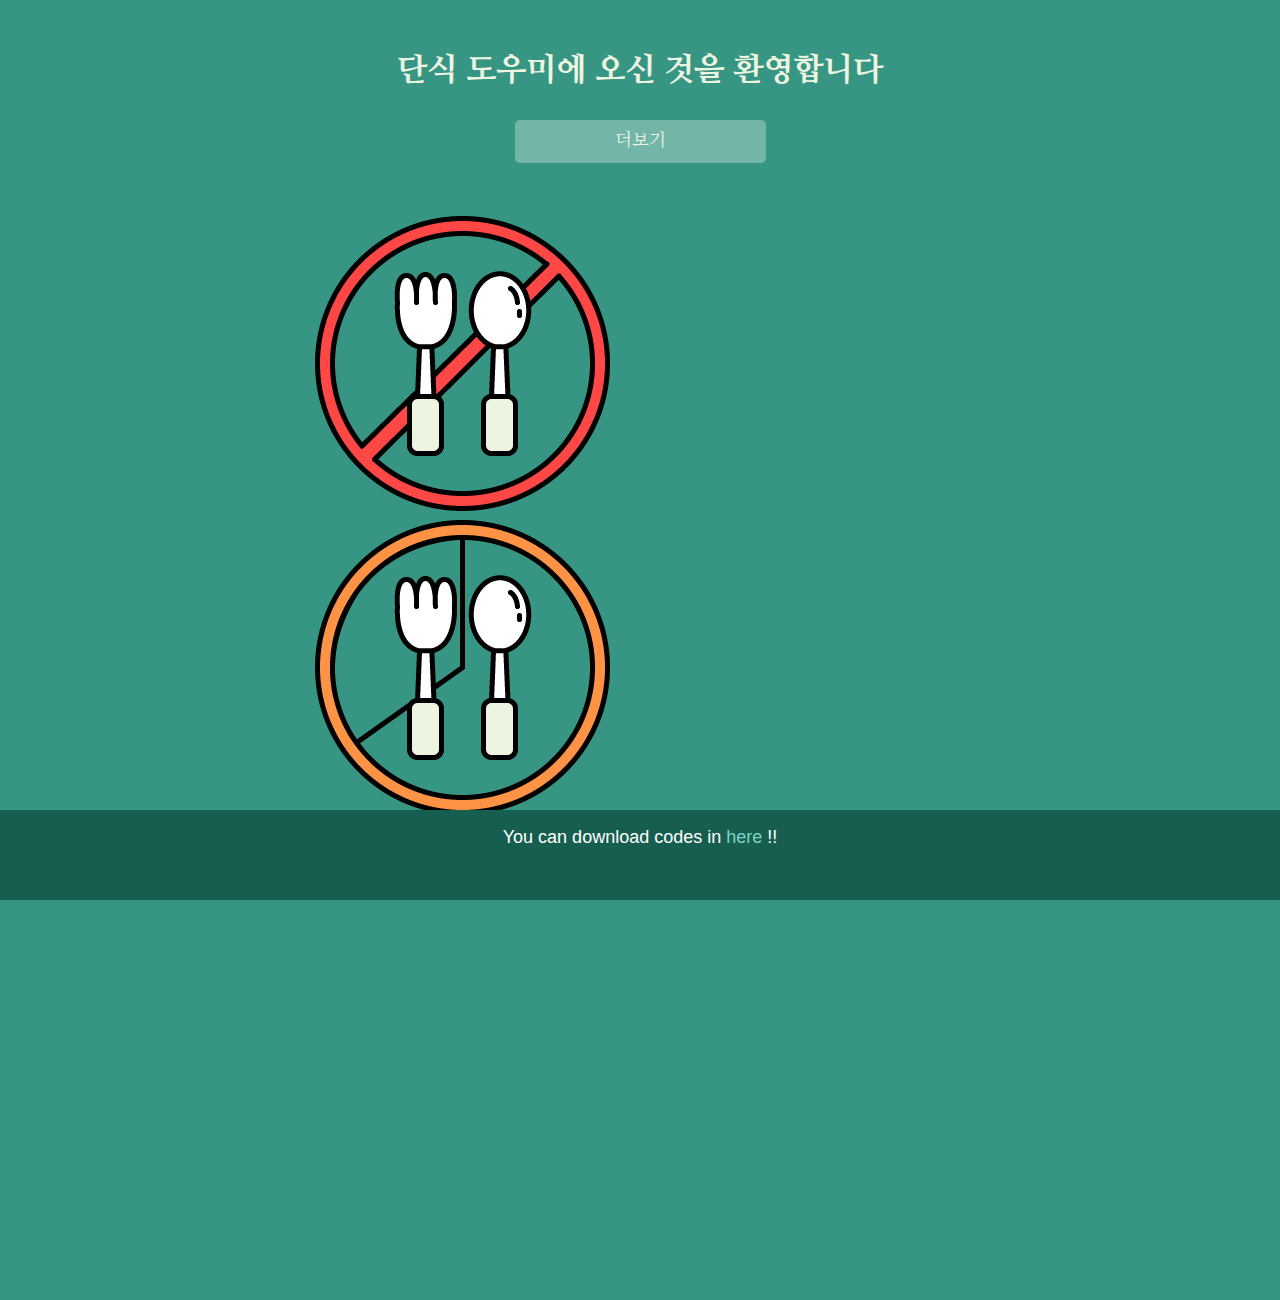
<file: fasting_helper/html/index.html>
<!DOCTYPE html>
<html lang="en">
<head>
    <meta charset="UTF-8">
    <meta http-equiv="X-UA-Compatible" content="IE=edge">
    <meta name="viewport" content="width=device-width, initial-scale=1.0">
    <title>Fasting-Helper</title>
    <link rel="stylesheet" href="../css/style_index.css"/>
    <link rel="shortcut icon" href="../image/fasting_helper_icon.ico">
</head> 
<body>
    <div class="container">
        <div class="header">
            <p id="welcome">단식 도우미에 오신 것을 환영합니다</p>
            <button id="explain_btn">
                더보기
            </button>
            <p id="explain">
                단식 도우미는 단식과 간헐적 단식을 도와주는 웹사이트입니다.<br>
                단식에는 24시간, 48시간, 72시간 단식이 각각 있습니다.<br>
                간헐적 단식에는 12:12, 16:8, 18:6, 20:4, 이렇게 4 종류가 있습니다.<br>
                자신의 몸에 맞는 단식&간헐적 단식으로 건강한 몸을 만들어 나가봅시다.
            </p>
        </div>
        <div class="content">
            <!-- <a href="fasting.html"> -->
                <button id="fasting_btn" type="button" onClick="location.href='fasting.html'">
                </button>
            <!-- </a> -->
            <!-- <a href="IF_fasting.html"> -->
                <button id="IF_btn" type="button" onClick="location.href='IF_fasting.html'">
                </button>
            <!-- </a> -->
            <p id="text">&nbsp;&nbsp;&nbsp;&nbsp;&nbsp;&nbsp;&nbsp;&nbsp;&nbsp;
                &nbsp;&nbsp;&nbsp;&nbsp;&nbsp;&nbsp;&nbsp;&nbsp;&nbsp;
                &nbsp;&nbsp;&nbsp;&nbsp;&nbsp;&nbsp;&nbsp;&nbsp;단식&nbsp;&nbsp;&nbsp;&nbsp;&nbsp;&nbsp;&nbsp;&nbsp;
                &nbsp;&nbsp;&nbsp;&nbsp;&nbsp;&nbsp;&nbsp;&nbsp;&nbsp;&nbsp;&nbsp;&nbsp;&nbsp;&nbsp;&nbsp;&nbsp;&nbsp;
                &nbsp;&nbsp;&nbsp;&nbsp;&nbsp;&nbsp;&nbsp;&nbsp;&nbsp;&nbsp;&nbsp;&nbsp;&nbsp;&nbsp;&nbsp;&nbsp;&nbsp;
                &nbsp;&nbsp;&nbsp;&nbsp;&nbsp;&nbsp;&nbsp;&nbsp;&nbsp;&nbsp;&nbsp;&nbsp;&nbsp;&nbsp;&nbsp;&nbsp;&nbsp;
                &nbsp;간헐적 단식</p>
        </div>
        <div class="footer">
			<div id="download">
				You can download codes in <a href="https://github.com/Park-Ji-Yoon/ToDoList" target="_blank">here</a> !!
			</div>
		</div>
    </div>
</body>
<script src="../js/js_index.js"></script>
</html>
</file>
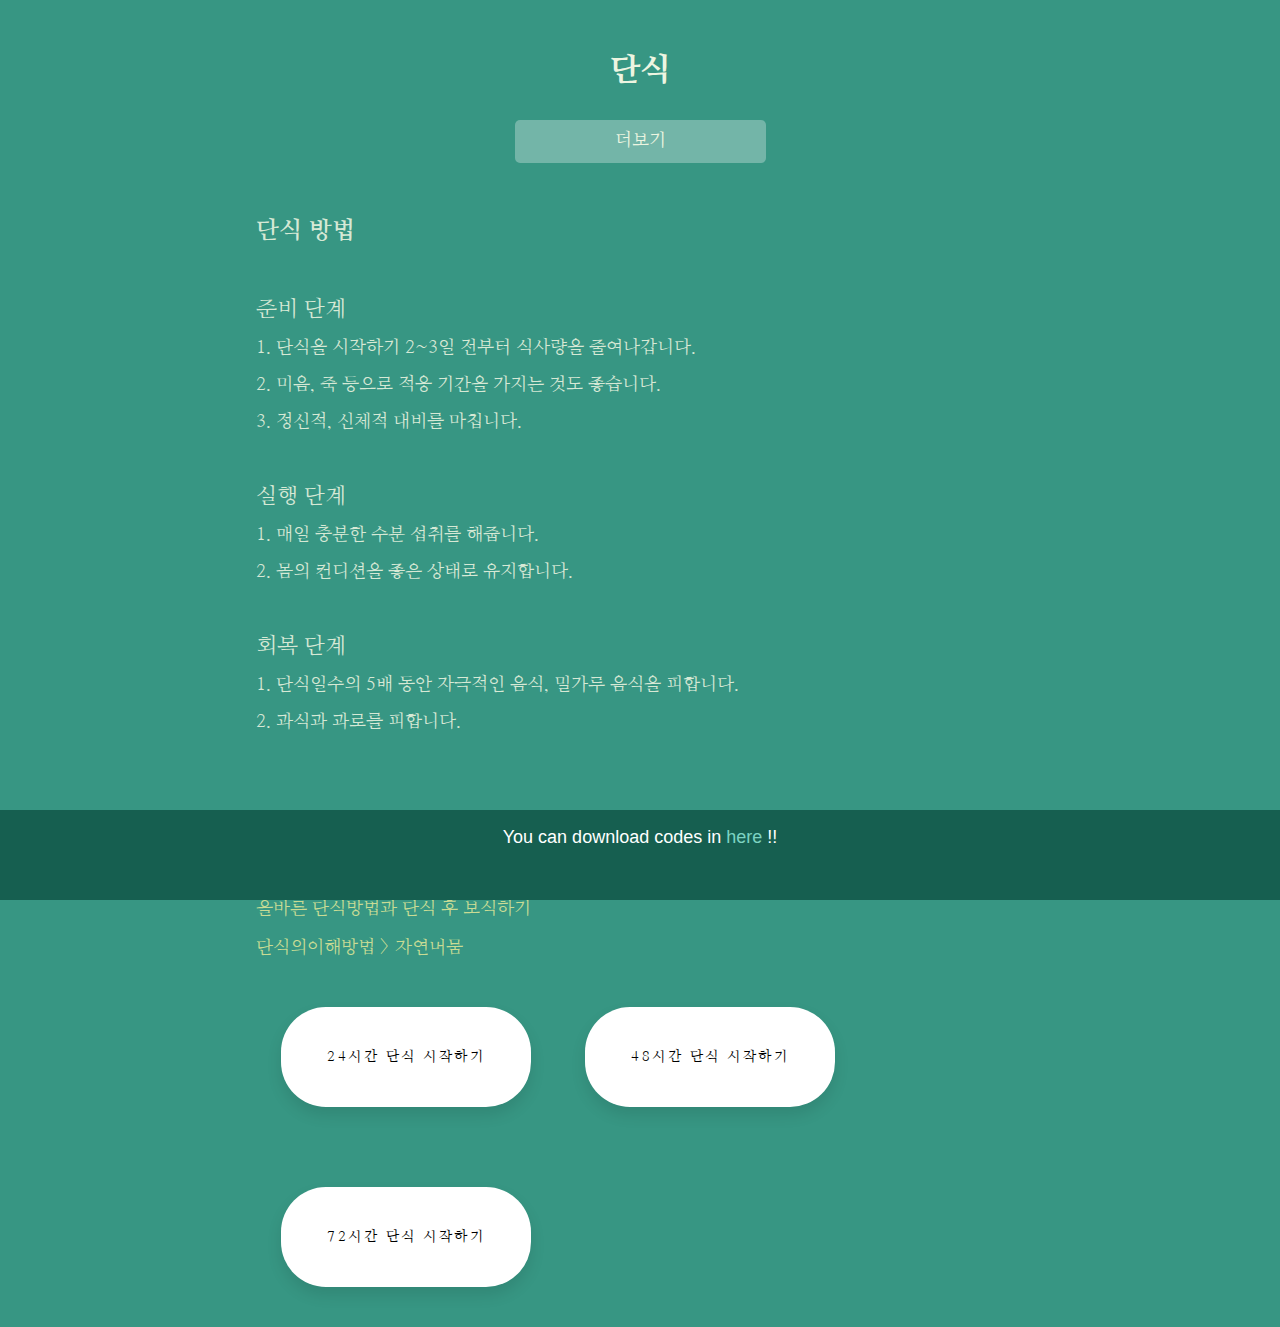
<file: fasting_helper/html/fasting.html>
<!DOCTYPE html>
<html lang="en">
<head>
    <meta charset="UTF-8">
    <meta http-equiv="X-UA-Compatible" content="IE=edge">
    <meta name="viewport" content="width=device-width, initial-scale=1.0">
    <title>Fasting-Helper-fasting</title>
    <link rel="stylesheet" href="../css/style_fasting.css"/>
    <link rel="shortcut icon" href="../image/fasting_helper_icon.ico">
</head>
<body>
    <div class="container">
        <div class="header">
            <p id="welcome">단식</p>
            <button id="explain_btn">
                더보기
            </button>
            <p id="explain">
                단식의 사전적 의미는 '특정 목적으로 일정 기간 동안 음식과 음료의 섭취를 자발적으로 끊는 행위'입니다.<br>
                단식은 스스로 선택하시는 것이며, 자신의 몸 상태에 맞게 진행하셔야 합니다.<br>
                특정 질환을 앓고 있거나, 임산부인 경우 단식은 금물입니다. <a href="fasting_precaution.html" target="_blank">주의사항 더보기</a><br>
                자신의 몸에 맞는 단식으로 건강한 몸을 만들어 나가봅시다.
            </p>
        </div>
        <div class="content">
            <p id="how">
                <span id="how_title">단식 방법<br><br></span>
                <span>준비 단계</span><br>
                1. 단식을 시작하기 2~3일 전부터 식사량을 줄여나갑니다.<br>
                2. 미음, 죽 등으로 적응 기간을 가지는 것도 좋습니다.<br>
                3. 정신적, 신체적 대비를 마칩니다.<br><br>
                <span>실행 단계</span><br>
                1. 매일 충분한 수분 섭취를 해줍니다.<br>
                2. 몸의 컨디션을 좋은 상태로 유지합니다.<br><br>
                <span>회복 단계</span><br>
                1. 단식일수의 5배 동안 자극적인 음식, 밀가루 음식을 피합니다.<br>
                2. 과식과 과로를 피합니다.<br>
            </p><br><br><br><br>
            <p id="more_info">
                더 많은 정보<br>
                <a href="https://news.joins.com/article/2375373" target="_blank">단식중과 단식후 지켜야 할 사항 및 회복식</a><br>
                <a href="https://blog.naver.com/andy720813/220691303737" target="_blank">올바른 단식방법과 단식 후 보식하기</a><br>
                <a href="http://biumstay.com/bbs/page.php?hid=understand" target="_blank">단식의이해방법 > 자연머뭄</a>
            </p>
            <button class="fasting_start_btn" id="24hours" name="24" type="button" onClick="moveFasting(this.name)">
                <p>24시간 단식 시작하기</p>
            </button>
            <button class="fasting_start_btn" id="48hours" name="48" type="button" onClick="moveFasting(this.name)">
                <p>48시간 단식 시작하기</p>
            </button>
            <button class="fasting_start_btn" id="72hours" name="72" type="button" onClick="moveFasting(this.name)">
                <p>72시간 단식 시작하기</p>
            </button>
        </div>
        <div class="footer">
			<div id="download">
				You can download codes in <a href="https://github.com/Park-Ji-Yoon/ToDoList" target="_blank">here</a> !!
			</div>
		</div>
    </div>
</body>
<script src="../js/js_fasting.js"></script>
<script>
    // fasting_progress.html 파일로 사용자가 선택한 단식 시간 전송
    function moveFasting(name){
        location.href="fasting_ongoing.html?" + name;
    }
</script>
</html>
</file>
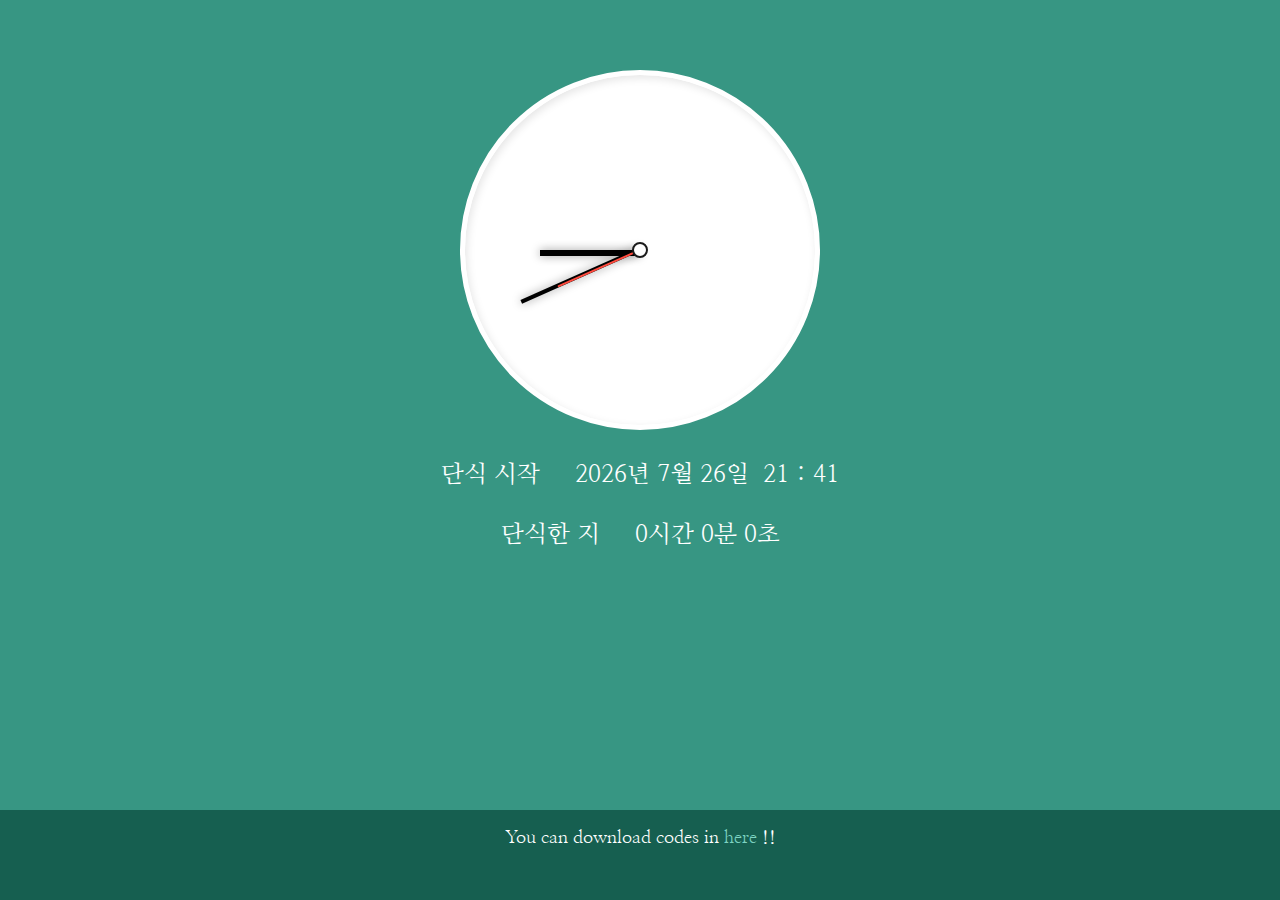
<file: fasting_helper/html/fasting_ongoing.html>
<!DOCTYPE html>
<html lang="en">
<head>
    <meta charset="UTF-8">
    <meta http-equiv="X-UA-Compatible" content="IE=edge">
    <meta name="viewport" content="width=device-width, initial-scale=1.0">
    <title>Fasting-Helper-fasting</title>
    <link rel="stylesheet" href="../css/style_fasting_ongoing.css"/>
    <link rel="shortcut icon" href="../image/fasting_helper_icon.ico">
</head>
<body>
    <div class="container">
        <div class="header">
            
        </div>
        <div class="content">
            <div class="clock">
                <div class="wrap">
                  <span class="hour"></span>
                  <span class="minute"></span>
                  <span class="second"></span>
                  <span class="dot"></span>
                </div>
              </div>
              <div class="text">
                단식 시작 시간
              </div>
              <div class="text" id="accumulate">
                단식 누적 시간
              </div>
        </div>
        <div class="footer">
			<div id="download">
				You can download codes in <a href="https://github.com/Park-Ji-Yoon/ToDoList" target="_blank">here</a> !!
			</div>
		</div>
    </div>
</body>
<script>
    // 현재 URL 가져오기 
    var url = location.href; 
    var parameters = (url.slice(url.indexOf('?') + 1, url.length)).split('&');
    var num = 0;

    if(parameters == '24'){
        num = 24;
    } else if(parameters == '48'){
        num = 48;
    } else if(parameters == '72'){
        num = 72;
    } else{

    }

    const now = new Date();
    document.querySelector('.text').innerHTML = 
        "단식 시작" + 
        "&nbsp;&nbsp;&nbsp;&nbsp;&nbsp;" + 
        now.getFullYear() + "년&nbsp;" + 
        (now.getMonth() + 1) + "월&nbsp;" + 
        now.getDate() + "일&nbsp;&nbsp;" + 
        now.getHours() + " : " + now.getMinutes();

    var inc = 1000;
    clock();
    function clock() {
        const date = new Date();

        const hours = ((date.getHours() + 11) % 12 + 1);
        const minutes = date.getMinutes();
        const seconds = date.getSeconds();
        
        const hour = hours * 30;
        const minute = minutes * 6;
        const second = seconds * 6;
        
        document.querySelector('.hour').style.transform = `rotate(${hour}deg)`
        document.querySelector('.minute').style.transform = `rotate(${minute}deg)`
        document.querySelector('.second').style.transform = `rotate(${second}deg)`
        
        const accumulate_date = date - now; 
        const accumulate_sec = accumulate_date / 1000; 
        const accumulate_min = accumulate_date / 1000 / 60; 
        const accumulate_hour = accumulate_date / 1000 / 60 / 60;

        if(accumulate_hour == num){
            alert("목표하신&nbsp;" + num + "시간 단식에 성공하셔습니다");
        }

        // 디버그용 코드
        // console.log(elapsedSec, elapsedMin, elapsedHour)
        document.querySelector("#accumulate").innerHTML = 
            "단식한 지&nbsp;&nbsp;&nbsp;&nbsp;&nbsp;" + 
            Math.round(accumulate_hour) + "시간&nbsp;" + 
            Math.round(accumulate_min) + "분&nbsp;" + 
            Math.round(accumulate_sec) + "초";
    }
    // 일정한 시간 간격으로 작업을 수행하기 위해서 사용
    setInterval(clock, inc);
</script>
</html>
</file>
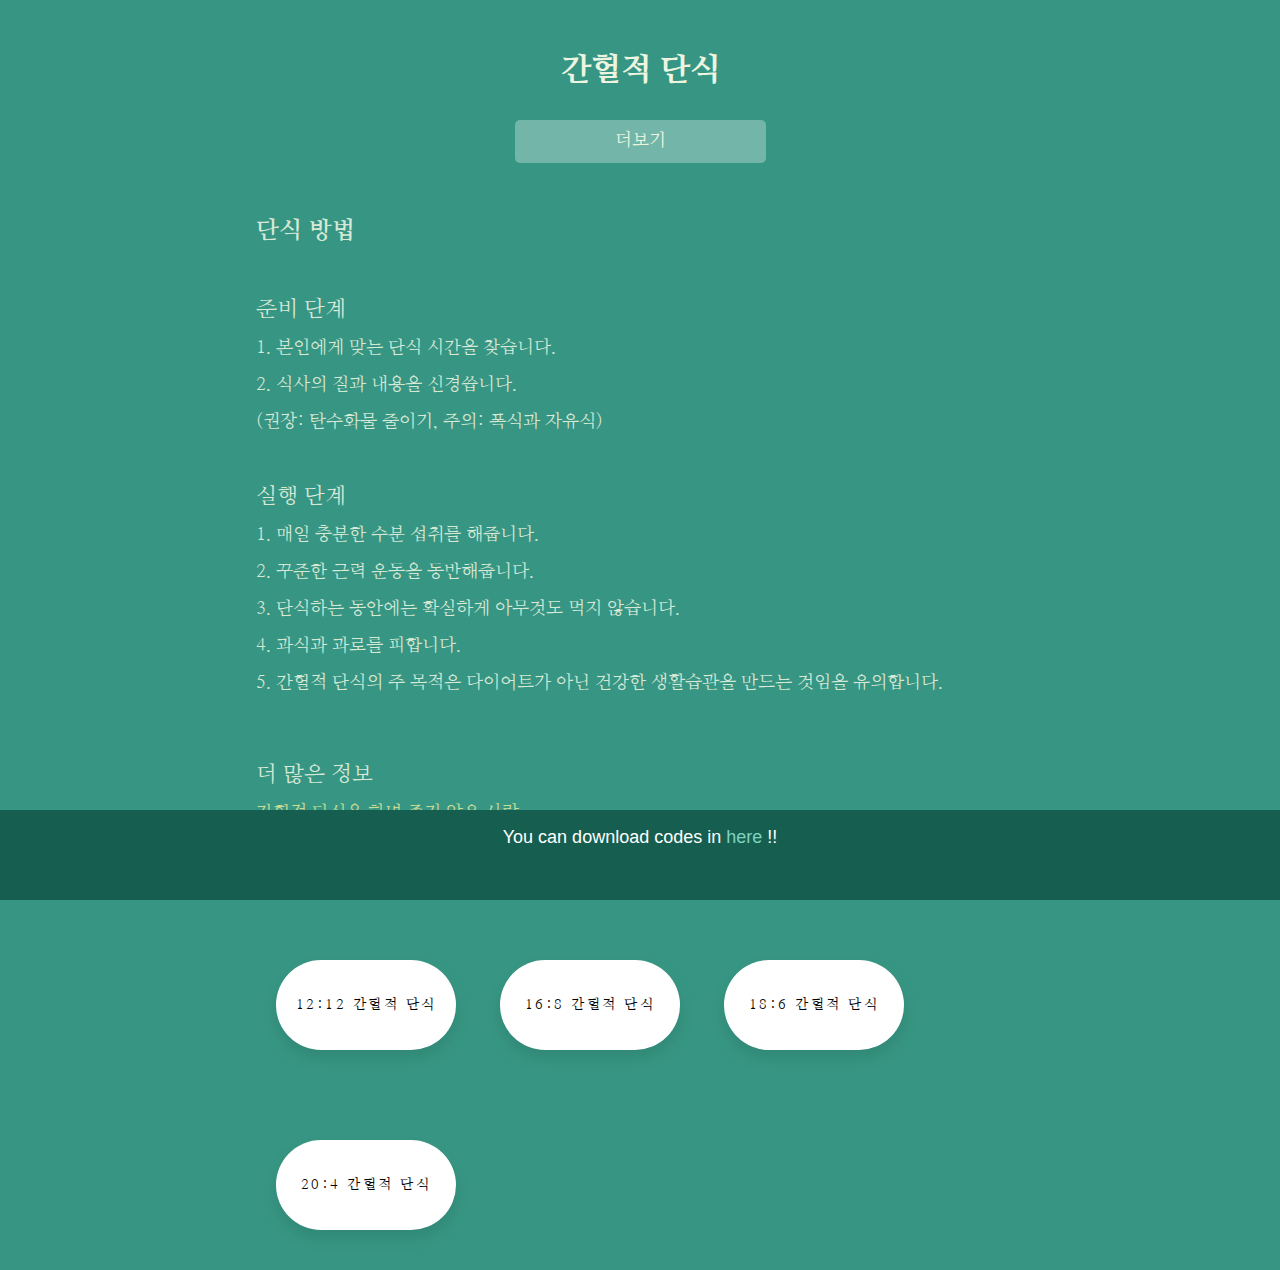
<file: fasting_helper/html/IF_fasting.html>
<!DOCTYPE html>
<html lang="en">
<head>
    <meta charset="UTF-8">
    <meta http-equiv="X-UA-Compatible" content="IE=edge">
    <meta name="viewport" content="width=device-width, initial-scale=1.0">
    <title>Fasting-Helper-IF fasting</title>
    <link rel="stylesheet" href="../css/style_IF_fasting.css"/>
    <link rel="shortcut icon" href="../image/fasting_helper_icon.ico">
</head>
<body>
    <div class="container">
        <div class="header">
            <p id="welcome">간헐적 단식</p>
            <button id="explain_btn">
                더보기
            </button>
            <p id="explain">
                간헐적 단식은 식이요법의 한 종류로 공복 효과를 최대한 활용하는 방법입니다.<br>
                간헐적 단식은 스스로 선택하시는 것이며, 자신의 몸 상태에 맞게 진행하셔야 합니다.<br>
                특정 질환을 앓고 있거나, 임산부인 경우 단식은 금물입니다. <a href="fasting_precaution.html" target="_blank">주의사항 더보기</a><br>
                자신의 몸에 맞는 간헐적 단식으로 건강한 몸을 만들어 나가봅시다.
            </p>
        </div>
        <div class="content">
            <p id="how">
                <span id="how_title">단식 방법<br><br></span>
                <span>준비 단계</span><br>
                1. 본인에게 맞는 단식 시간을 찾습니다.<br>
                2. 식사의 질과 내용을 신경씁니다.<br>
                (권장: 탄수화물 줄이기, 주의: 폭식과 자유식)<br><br>
                <span>실행 단계</span><br>
                1. 매일 충분한 수분 섭취를 해줍니다.<br>
                2. 꾸준한 근력 운동을 동반해줍니다.<br>
                3. 단식하는 동안에는 확실하게 아무것도 먹지 않습니다.<br>
                4. 과식과 과로를 피합니다.<br>
                5. 간헐적 단식의 주 목적은 다이어트가 아닌 건강한 생활습관을 만드는 것임을 유의합니다.<br>
            </p><br><br><br>
            <p id="more_info">
                더 많은 정보<br>
                <a href="https://www.youtube.com/watch?v=y_VTqD38p6I" target="_blank">간헐적 단식을 하면 좋지 않은 사람</a><br>
                <a href="http://www.vogue.co.kr/2019/02/12/%EA%B0%84%ED%97%90%EC%A0%81-%EB%8B%A8%EC%8B%9D%EC%9D%84-%EC%A0%9C%EB%8C%80%EB%A1%9C-%ED%95%98%EA%B8%B0-%EC%9C%84%ED%95%9C-10%EA%B0%80%EC%A7%80-%ED%82%A4%EC%9B%8C%EB%93%9C/" target="_blank">간헐적 단식을 위해 기억해야 할 10가지</a><br>
                <a href="https://m.blog.naver.com/yashin1210/221494958302" target="_blank">간헐적 단식 방법 완벽정리</a>
            </p>
            <button class="IFfasting_start_btn" name="12_12" type="button" onClick="moveIFfasting(this.name)">
                <p>12:12 간헐적 단식</p>
            </button>
            <button class="IFfasting_start_btn" name="16_8" type="button" onClick="moveIFfasting(this.name)">
                <p>16:8 간헐적 단식</p>
            </button>
            <button class="IFfasting_start_btn" name="18_6" type="button" onClick="moveIFfasting(this.name)">
                <p>18:6 간헐적 단식</p>
            </button>
            <button class="IFfasting_start_btn" name="20_4" type="button" onClick="moveIFfasting(this.name)">
                <p>20:4 간헐적 단식</p>
            </button>
        </div>
        <div class="footer">
			<div id="download">
				You can download codes in <a href="https://github.com/Park-Ji-Yoon/ToDoList" target="_blank">here</a> !!
			</div>
		</div>
    </div>
</body>
<script src="../js/js_fasting.js"></script>
<script language = "javascript">
    // IF_fasting_progress.html 파일로 사용자가 선택한 간헐적 단식 방법 전송
    function moveIFfasting(name){
        btn = document.getElementsByClassName("IFfasting_start_btn");
        location.href="IF_fasting_progress.html?" + name;
    }
</script>
</html>
</file>
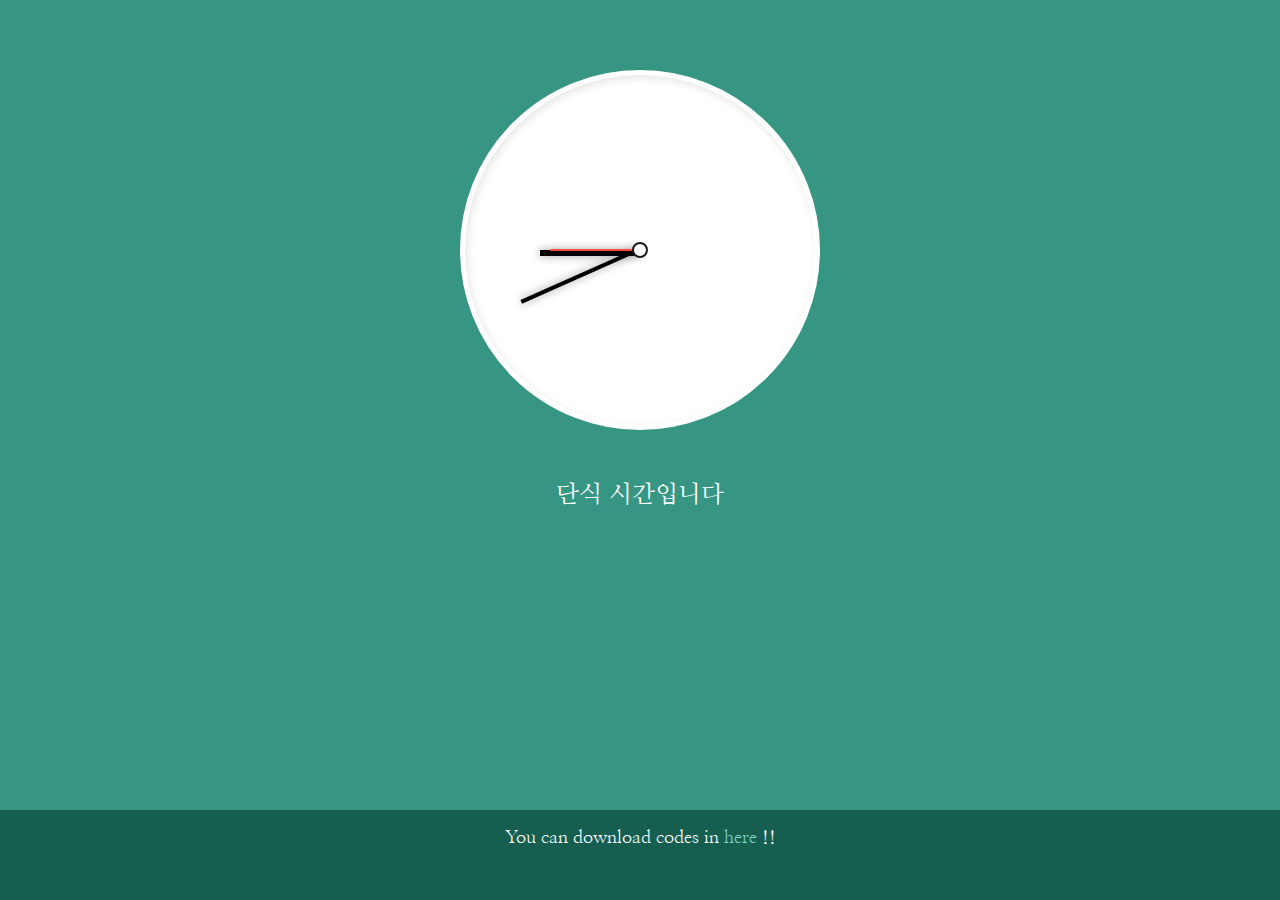
<file: fasting_helper/html/IF_fasting_ongoing.html>
<!DOCTYPE html>
<html lang="en">
<head>
    <meta charset="UTF-8">
    <meta http-equiv="X-UA-Compatible" content="IE=edge">
    <meta name="viewport" content="width=device-width, initial-scale=1.0">
    <title>Fasting-Helper-IF fasting</title>
    <link rel="stylesheet" href="../css/style_IF_fasting_ongoing.css"/>
    <link rel="shortcut icon" href="../image/fasting_helper_icon.ico">
</head>
<body>
    <div class="container">
        <div class="header">
            
        </div>
        <div class="content">
            <div class="clock">
                <div class="wrap">
                  <span class="hour"></span>
                  <span class="minute"></span>
                  <span class="second"></span>
                  <span class="dot"></span>
                </div>
              </div>
              <div class="text">
                  단식 시간입니다
              </div>
        </div>
        <div class="footer">
			<div id="download">
				You can download codes in <a href="https://github.com/Park-Ji-Yoon/ToDoList" target="_blank">here</a> !!
			</div>
		</div>
    </div>
</body>
<script>
    // 현재 URL 가져오기 
    var url = location.href; 
    var parameters = (url.slice(url.indexOf('?') + 1, url.length)).split('/');

    var inc = 1000;
    clock();
    function clock() {
        const date = new Date();

        const hours = ((date.getHours() + 11) % 12 + 1);
        const minutes = date.getMinutes();
        const seconds = date.getSeconds();
        
        const hour = hours * 30;
        const minute = minutes * 6;
        const second = seconds * 6;
        
        document.querySelector('.hour').style.transform = `rotate(${hour}deg)`
        document.querySelector('.minute').style.transform = `rotate(${minute}deg)`
        document.querySelector('.second').style.transform = `rotate(${second}deg)`
        
        if(date.getHours() >= Number(parameters[0]) && date.getHours() <= Number(parameters[1])){
            document.querySelector('.clock').style.background = "pink";
            document.querySelector('.text').innerHTML = '음식을 드셔도 되는 시간입니다';
        }
        if(date.getHours() < Number(parameters[0]) || date.getHours() > Number(parameters[1])){
            document.querySelector('.clock').style.background = "white";
            document.querySelector('.text').innerHTML = '단식 시간입니다';
        }
        // 디버그용 코드
        // console.log(date.getHours(), hour / 10, hour, Number(parameters[0]), Number(parameters[1]))
    }
    // 일정한 시간 간격으로 작업을 수행하기 위해서 사용
    setInterval(clock, inc);
</script>
</html>
</file>
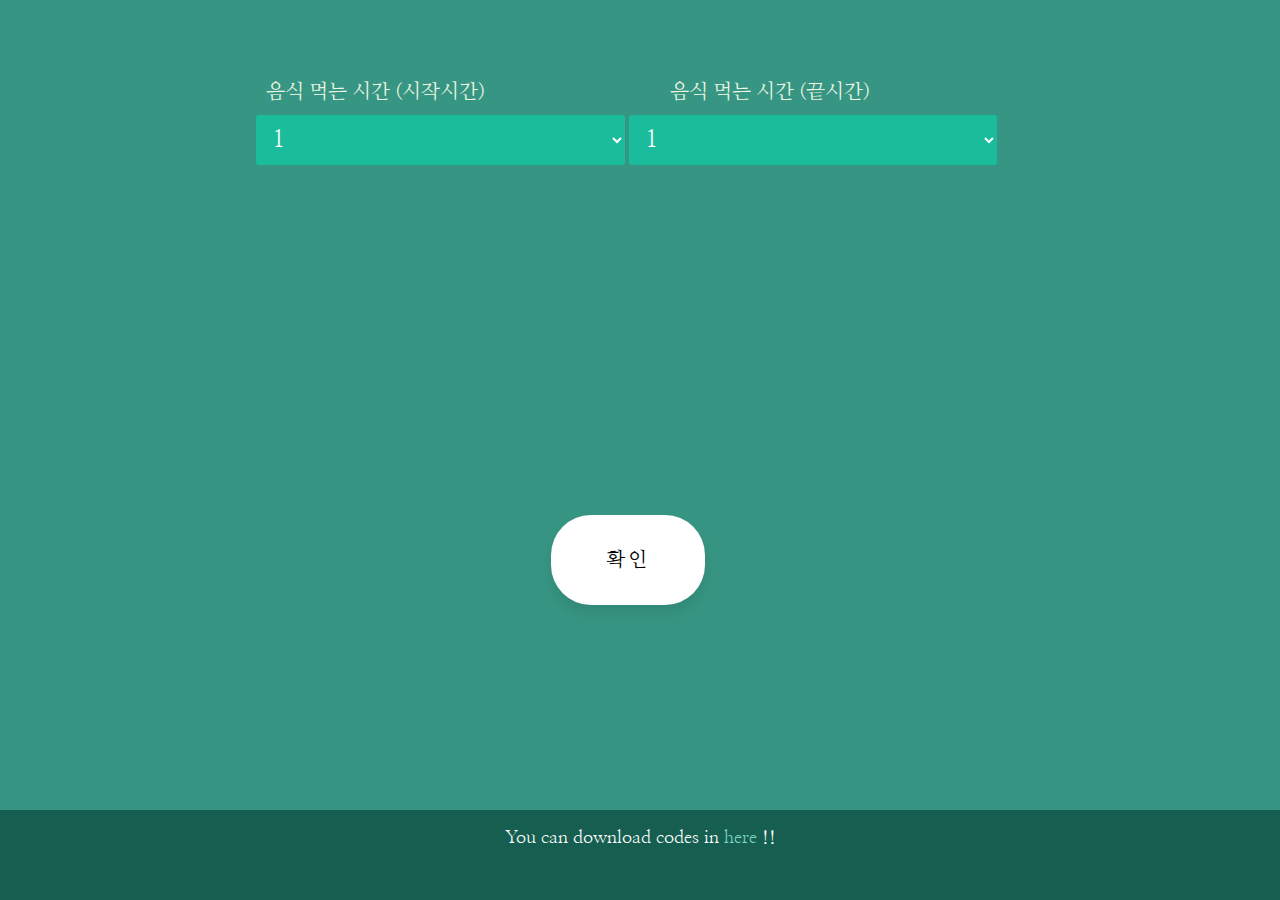
<file: fasting_helper/html/IF_fasting_progress.html>
<!DOCTYPE html>
<html lang="en">
<head>
    <meta charset="UTF-8">
    <meta http-equiv="X-UA-Compatible" content="IE=edge">
    <meta name="viewport" content="width=device-width, initial-scale=1.0">
    <title>Fasting-Helper-IF fasting</title>
    <link rel="stylesheet" href="../css/style_IF_fasting_progress.css"/>
    <link rel="shortcut icon" href="../image/fasting_helper_icon.ico">
</head>
<body>
    <div class="container">
        <div class="header">
            
        </div>
        <div class="content">
            <p>음식 먹는 시간 (시작시간)&nbsp;&nbsp;&nbsp;&nbsp;&nbsp;&nbsp;&nbsp;&nbsp;&nbsp;&nbsp;
                &nbsp;&nbsp;&nbsp;&nbsp;&nbsp;&nbsp;&nbsp;&nbsp;&nbsp;&nbsp;
                &nbsp;&nbsp;&nbsp;&nbsp;&nbsp;&nbsp;&nbsp;&nbsp;&nbsp;&nbsp;
                &nbsp;&nbsp;&nbsp;
                음식 먹는 시간 (끝시간)
            </p>
            <select class="select_time" id="start_time" onchange="changeStartSelect()">
                <option>1</option>
                <option>2</option>
                <option>3</option>
                <option>4</option>
                <option>5</option>
                <option>6</option>
                <option>7</option>
                <option>8</option>
                <option>9</option>
                <option>10</option>
                <option>11</option>
                <option>12</option>
                <option>13</option>
                <option>14</option>
                <option>15</option>
                <option>16</option>
                <option>17</option>
                <option>18</option>
                <option>19</option>
                <option>20</option>
                <option>21</option>
                <option>22</option>
                <option>23</option>
                <option>24</option>
            </select>
            <select class="select_time" id="end_time" onchange="changeEndSelect()">
                <option>1</option>
                <option>2</option>
                <option>3</option>
                <option>4</option>
                <option>5</option>
                <option>6</option>
                <option>7</option>
                <option>8</option>
                <option>9</option>
                <option>10</option>
                <option>11</option>
                <option>12</option>
                <option>13</option>
                <option>14</option>
                <option>15</option>
                <option>16</option>
                <option>17</option>
                <option>18</option>
                <option>19</option>
                <option>20</option>
                <option>21</option>
                <option>22</option>
                <option>23</option>
                <option>24</option>
            </select>
            <button id="confirm" onclick="moveStartIFfasting()">
                확인
            </button>
        </div>
        <div class="footer">
			<div id="download">
				You can download codes in <a href="https://github.com/Park-Ji-Yoon/ToDoList" target="_blank">here</a> !!
			</div>
		</div>
    </div>
</body>
<script>
    // 현재 URL 가져오기 
    var url = location.href; 
    var parameters = (url.slice(url.indexOf('?') + 1, url.length)).split('&');
    var start_time = document.getElementById("start_time");
    var end_time = document.getElementById("end_time");
    var num = 0

    if(parameters == '12_12'){
        num = 12;
    } else if(parameters == '16_8'){
        num = 8;
    } else if(parameters == '18_6'){
        num = 6;
    } else if(parameters == '20_4'){
        num = 4;
    } else{
        console.log('error');
    }

    // 시작 시간 select 변경 시 메서드
    function changeStartSelect(){
        var start = start_time.options[start_time.selectedIndex].value;
        if(Number(start) + num > 24){
            alert(start + "보다 빠른 시간을 선택해주세요");
            start_time.value = 1;
        }else{
            end_time.value = Number(start) + num
        }
    }
    // 끝 시간 select 변경 시 메서드
    function changeEndSelect(){
        var end = end_time.options[end_time.selectedIndex].value;
        if(Number(end) - num < 0){
            alert(end + "보다 늦은 시간을 선택해주세요");
            end_time.value = 1;
        }else{
            start_time.value = Number(end) - num;
        }
    }

    function moveStartIFfasting(){
        location.href="IF_fasting_ongoing.html?" + start_time.options[start_time.selectedIndex].value + "/" + end_time.options[end_time.selectedIndex].value;
    }
</script>
</html>
</file>
<file: fasting_helper/css/style_index.css>
@import url('https://fonts.googleapis.com/css2?family=Nanum+Myeongjo:wght@400;700;800&display=swap');
@import url('https://fonts.googleapis.com/css2?family=Nanum+Gothic:wght@400;700;800&family=Nanum+Myeongjo:wght@400;700;800&display=swap');

*{
    margin: 0 auto;
}
body{
    width: 100%;
    height: 100%;
    background-color: #379683;
}
.container{
	width: 100%;
	/* height: 100%; */
    height: 1300px;
}
.header{
    width: 60%;
    text-align: center;
    padding: 20px;
    padding-top: 50px !important;
    color: #EDF5E1;
}
#welcome{
    font-family: 'Nanum Myeongjo', serif;
    font-weight: 800;
    font-size: 32px;
}
.header button{
    font-family: 'Nanum Myeongjo', serif;
    font-weight: 400;
    font-size: 18px;
    margin: 30px;
    padding: 10px 100px;
    background-color: rgba(255, 255, 255, 0.3);
    color: #EDF5E1;
    outline: none;
    border: none;
    border-radius: 5px;
}
.header button:hover{
    background-color: rgba(255, 255, 255, 0.2);
    color: #EDF5E1;
    outline: #165f50;
    border-radius: 5px;
}
#explain{
    font-family: 'Nanum Myeongjo', serif;
    font-weight: 400;
    font-size: 16px;
    line-height: 35px;
    display: none;
    margin: 30px;
    color: #edf5e1e0 !important;
}
.content{
    width: 60%;
    height: 500px;
}
#fasting_btn{
    width: 413px;
    height: 300px;
    margin-right: 8.5%;
    padding: 0;
    outline: none;
    border: none;
    background: url('../image/fasting_btn.png') no-repeat !important;
}
#fasting_btn:hover{
    background: url('../image/fasting_btn_hover.png') no-repeat !important;
}
#IF_btn{
    width: 413px;
    height: 301px;
    padding: 0;
    outline: none;
    border: none;
    background: url('../image/IF_fasting_btn.png') no-repeat !important;
}
#IF_btn:hover{
    background: url('../image/IF_fasting_btn_hober.png') no-repeat !important;
}
#text{
    font-family: 'Nanum Myeongjo', serif;
    font-weight: 500;
    font-size: 22px;
    color: #EDF5E1;
    margin-top: 20px;
}
.footer{
	width: 100%;
	bottom: 0;
	left: 0;
	position: fixed; 
	height: 10%; 
	background-color: #165f50;
}
#download{
	font-family: 'Raleway', sans-serif;
	font-weight: 500;
	font-size: 18px;
	color: #ffffff;
	text-align: center;
	height: 100%;
	margin-top: 1.3%;
}
#download a{
	text-decoration: none;
	color: #7dd3c2;
}
</file>
<file: fasting_helper/css/style_fasting.css>
@import url('https://fonts.googleapis.com/css2?family=Nanum+Myeongjo:wght@400;700;800&display=swap');
@import url('https://fonts.googleapis.com/css2?family=Nanum+Gothic:wght@400;700;800&family=Nanum+Myeongjo:wght@400;700;800&display=swap');

*{
    margin: 0 auto;
}
body{
    width: 100%;
    height: auto;
    background-color: #379683;
}
.container{
	width: 100%;
	height: auto;
}
.header{
    width: 60%;
    text-align: center;
    padding: 20px;
    padding-top: 50px !important;
    color: #EDF5E1;
}
#welcome{
    font-family: 'Nanum Myeongjo', serif;
    font-weight: 800;
    font-size: 32px;
}
.header button{
    font-family: 'Nanum Myeongjo', serif;
    font-weight: 400;
    font-size: 18px;
    margin: 30px;
    padding: 10px 100px;
    background-color: rgba(255, 255, 255, 0.3);
    color: #EDF5E1;
    outline: none;
    border: none;
    border-radius: 5px;
}
.header button:hover{
    background-color: rgba(255, 255, 255, 0.2);
    color: #EDF5E1;
    outline: #165f50;
    border-radius: 5px;
}
#explain{
    font-family: 'Nanum Myeongjo', serif;
    font-weight: 400;
    font-size: 16px;
    line-height: 35px;
    display: none;
    margin: 30px;
    color: #edf5e1e0 !important;
}
.content{
    width: 60%;
    height: 1080px;
}
a{
    text-decoration: none;
    color: rgb(185, 0, 0);
}
#how{
    color: #edf5e1e0;
    font-size: 18px;
    font-family: 'Nanum Myeongjo', serif;
    font-weight: 500;
    line-height: 37px;
}
#how #how_title{
    font-size: 24px !important;
    font-family: 'Nanum Myeongjo', serif;
    font-weight: 600;
    color: #edf5e1e0;
}
#how span{
    font-size: 22px !important;
    font-family: 'Nanum Myeongjo', serif;
    font-weight: 500;
    color: #edf5e1e0;
}
#more_info{
    font-size: 22px !important;
    font-family: 'Nanum Myeongjo', serif;
    font-weight: 500;
    color: #edf5e1e0;
    line-height: 37px;
}
#more_info a{
    text-decoration: none;
    font-size: 18px;
    font-family: 'Nanum Myeongjo', serif;
    font-weight: 500;
    color: #dee597e0;
}
.fasting_start_btn {
    width: 250px;
    height: 100px;
    font-family: 'Nanum Myeongjo', serif;
    font-size: 18px;
    font-size: 14px;
    text-transform: uppercase;
    letter-spacing: 2.5px;
    font-weight: 500;
    color: #000;
    background-color: #fff;
    border: none;
    border-radius: 45px;
    box-shadow: 0px 8px 15px rgba(0, 0, 0, 0.1);
    transition: all 0.3s ease 0s;
    cursor: pointer;
    outline: none;
    margin: 25px;
    margin-top: 40px;
    margin-bottom: 40px;
}
.fasting_start_btn:hover {
    background-color: #165f50;
    box-shadow: 0px 15px 20px rgba(46, 229, 157, 0.4);
    color: #fff;
    transform: translateY(-7px);
}
.footer{
	width: 100%;
	bottom: 0;
	left: 0;
	position: fixed; 
	height: 10%; 
	background-color: #165f50;
}
#download{
	font-family: 'Raleway', sans-serif;
	font-weight: 500;
	font-size: 18px;
	color: #ffffff;
	text-align: center;
	height: 100%;
	margin-top: 1.3%;
}
#download a{
	text-decoration: none;
	color: #7dd3c2;
}
</file>
<file: fasting_helper/css/style_fasting_ongoing.css>
@import url('https://fonts.googleapis.com/css2?family=Nanum+Myeongjo:wght@400;700;800&display=swap');
@import url('https://fonts.googleapis.com/css2?family=Nanum+Gothic:wght@400;700;800&family=Nanum+Myeongjo:wght@400;700;800&display=swap');

*{
    margin: 0 auto;
}
body{
    width: 100%;
    height: 100%;
    background-color: #379683;
}
.container{
	width: 100%;
	height: 100%;
}
.header{
    width: 60%;
    text-align: center;
    padding: 20px;
    padding-top: 50px !important;
    color: #EDF5E1;
}
.content{
    width: 60%;
    height: 500px;
}
.clock {
	border-radius: 100%;
	background: #ffffff;
	font-family: "Montserrat";
	border: 5px solid white;
	box-shadow: inset 2px 3px 8px 0 rgba(0, 0, 0, 0.1);
	width: 350px;
	height: 350px;
}
.wrap {
	overflow: hidden;
	position: relative;
	width: 350px;
	height: 350px;
	border-radius: 100%;
}
.minute,
.hour {
	position: absolute;
	height: 100px;
	width: 6px;
	margin: auto;
	top: -27%;
	left: 0;
	bottom: 0;
	right: 0;
	background: black;
	transform-origin: bottom center;
	transform: rotate(0deg);
	box-shadow: 0 0 10px 0 rgba(0, 0, 0, 0.4);
	z-index: 1;
}
.minute {
	position: absolute;
	height: 130px;
	width: 4px;
	top: -38%;
	left: 0;
	box-shadow: 0 0 10px 0 rgba(0, 0, 0, 0.4);
	transform: rotate(90deg);
}
.second {
	position: absolute;
	height: 90px;
	width: 2px;
	margin: auto;
	top: -26%;
	left: 0;
	bottom: 0;
	right: 0;
	border-radius: 4px;
	background: #FF4B3E;
	transform-origin: bottom center;
	transform: rotate(180deg);
	z-index: 1;
}
.dot {
	position: absolute;
	top: 0;
	left: 0;
	right: 0;
	bottom: 0;
	width: 12px;
	height: 12px;
	border-radius: 100px;
	background: white;
	border: 2px solid #1b1b1b;
	border-radius: 100px;
	margin: auto;
	z-index: 1;
}
.text{
	font-family: 'Nanum Myeongjo', serif;
	font-weight: 500;
	font-size: 24px;
	color: #ffffff;
	text-align: center;
	padding-top: 30px;
}
.footer{
	width: 100%;
	bottom: 0;
	left: 0;
	position: fixed; 
	height: 10%; 
	background-color: #165f50;
}
#download{
	font-family: 'Nanum Myeongjo', serif;
	font-weight: 500;
	font-size: 18px;
	color: #ffffff;
	text-align: center;
	height: 100%;
	margin-top: 1.3%;
}
#download a{
	text-decoration: none;
	color: #7dd3c2;
}
</file>
<file: fasting_helper/css/style_IF_fasting.css>
@import url('https://fonts.googleapis.com/css2?family=Nanum+Myeongjo:wght@400;700;800&display=swap');
@import url('https://fonts.googleapis.com/css2?family=Nanum+Gothic:wght@400;700;800&family=Nanum+Myeongjo:wght@400;700;800&display=swap');

*{
    margin: 0 auto;
}
body{
    width: 100%;
    height: auto;
    background-color: #379683;
}
.container{
	width: 100%;
	height: auto;
}
.header{
    width: 60%;
    text-align: center;
    padding: 20px;
    padding-top: 50px !important;
    color: #EDF5E1;
}
#welcome{
    font-family: 'Nanum Myeongjo', serif;
    font-weight: 800;
    font-size: 32px;
}
.header button{
    font-family: 'Nanum Myeongjo', serif;
    font-weight: 400;
    font-size: 18px;
    margin: 30px;
    padding: 10px 100px;
    background-color: rgba(255, 255, 255, 0.3);
    color: #EDF5E1;
    outline: none;
    border: none;
    border-radius: 5px;
}
.header button:hover{
    background-color: rgba(255, 255, 255, 0.2);
    color: #EDF5E1;
    outline: #165f50;
    border-radius: 5px;
}
#explain{
    font-family: 'Nanum Myeongjo', serif;
    font-weight: 400;
    font-size: 16px;
    line-height: 35px;
    display: none;
    margin: 30px;
    color: #edf5e1e0 !important;
}
.content{
    width: 60%;
    height: 1040px;
}
a{
    text-decoration: none;
    color: rgb(185, 0, 0);
}
#how{
    color: #edf5e1e0;
    font-size: 18px;
    font-family: 'Nanum Myeongjo', serif;
    font-weight: 500;
    line-height: 37px;
}
#how #how_title{
    font-size: 24px !important;
    font-family: 'Nanum Myeongjo', serif;
    font-weight: 600;
    color: #edf5e1e0;
}
#how span{
    font-size: 22px !important;
    font-family: 'Nanum Myeongjo', serif;
    font-weight: 500;
    color: #edf5e1e0;
}
#more_info{
    font-size: 22px !important;
    font-family: 'Nanum Myeongjo', serif;
    font-weight: 500;
    color: #edf5e1e0;
    line-height: 37px;
}
#more_info a{
    text-decoration: none;
    font-size: 18px;
    font-family: 'Nanum Myeongjo', serif;
    font-weight: 500;
    color: #dee597e0;
}
.IFfasting_start_btn {
    width: 180px;
    height: 90px;
    font-family: 'Nanum Myeongjo', serif;
    font-size: 16px;
    font-size: 14px;
    text-transform: uppercase;
    letter-spacing: 2.5px;
    font-weight: 500;
    color: #000;
    background-color: #fff;
    border: none;
    border-radius: 45px;
    box-shadow: 0px 8px 15px rgba(0, 0, 0, 0.1);
    transition: all 0.3s ease 0s;
    cursor: pointer;
    outline: none;
    margin: 20px;
    margin-top: 50px;
    margin-bottom: 40px;
}
.IFfasting_start_btn:hover {
    background-color: #165f50;
    box-shadow: 0px 15px 20px rgba(46, 229, 157, 0.4);
    color: #fff;
    transform: translateY(-7px);
}
.footer{
	width: 100%;
	bottom: 0;
	left: 0;
	position: fixed; 
	height: 10%; 
	background-color: #165f50;
}
#download{
	font-family: 'Raleway', sans-serif;
	font-weight: 500;
	font-size: 18px;
	color: #ffffff;
	text-align: center;
	height: 100%;
	margin-top: 1.3%;
}
#download a{
	text-decoration: none;
	color: #7dd3c2;
}
</file>
<file: fasting_helper/css/style_IF_fasting_ongoing.css>
@import url('https://fonts.googleapis.com/css2?family=Nanum+Myeongjo:wght@400;700;800&display=swap');
@import url('https://fonts.googleapis.com/css2?family=Nanum+Gothic:wght@400;700;800&family=Nanum+Myeongjo:wght@400;700;800&display=swap');

*{
    margin: 0 auto;
}
body{
    width: 100%;
    height: 100%;
    background-color: #379683;
}
.container{
	width: 100%;
	height: 100%;
}
.header{
    width: 60%;
    text-align: center;
    padding: 20px;
    padding-top: 50px !important;
    color: #EDF5E1;
}
.content{
    width: 60%;
    height: 500px;
}
.clock {
	border-radius: 100%;
	background: #ffffff;
	font-family: "Montserrat";
	border: 5px solid white;
	box-shadow: inset 2px 3px 8px 0 rgba(0, 0, 0, 0.1);
	width: 350px;
	height: 350px;
}
.wrap {
	overflow: hidden;
	position: relative;
	width: 350px;
	height: 350px;
	border-radius: 100%;
}
.minute,
.hour {
	position: absolute;
	height: 100px;
	width: 6px;
	margin: auto;
	top: -27%;
	left: 0;
	bottom: 0;
	right: 0;
	background: black;
	transform-origin: bottom center;
	transform: rotate(0deg);
	box-shadow: 0 0 10px 0 rgba(0, 0, 0, 0.4);
	z-index: 1;
}
.minute {
	position: absolute;
	height: 130px;
	width: 4px;
	top: -38%;
	left: 0;
	box-shadow: 0 0 10px 0 rgba(0, 0, 0, 0.4);
	transform: rotate(90deg);
}
.second {
	position: absolute;
	height: 90px;
	width: 2px;
	margin: auto;
	top: -26%;
	left: 0;
	bottom: 0;
	right: 0;
	border-radius: 4px;
	background: #FF4B3E;
	transform-origin: bottom center;
	transform: rotate(180deg);
	z-index: 1;
}
.dot {
	position: absolute;
	top: 0;
	left: 0;
	right: 0;
	bottom: 0;
	width: 12px;
	height: 12px;
	border-radius: 100px;
	background: white;
	border: 2px solid #1b1b1b;
	border-radius: 100px;
	margin: auto;
	z-index: 1;
}
.text{
	font-family: 'Nanum Myeongjo', serif;
	font-weight: 500;
	font-size: 24px;
	color: #ffffff;
	text-align: center;
	padding-top: 50px;
}
.footer{
	width: 100%;
	bottom: 0;
	left: 0;
	position: fixed; 
	height: 10%; 
	background-color: #165f50;
}
#download{
	font-family: 'Nanum Myeongjo', serif;
	font-weight: 500;
	font-size: 18px;
	color: #ffffff;
	text-align: center;
	height: 100%;
	margin-top: 1.3%;
}
#download a{
	text-decoration: none;
	color: #7dd3c2;
}
</file>
<file: fasting_helper/css/style_IF_fasting_progress.css>
@import url('https://fonts.googleapis.com/css2?family=Nanum+Myeongjo:wght@400;700;800&display=swap');
@import url('https://fonts.googleapis.com/css2?family=Nanum+Gothic:wght@400;700;800&family=Nanum+Myeongjo:wght@400;700;800&display=swap');

*{
    margin: 0 auto;
}
body{
    width: 100%;
    height: auto;
    background-color: #379683;
}
.container{
	width: 100%;
	height: auto;
}
.header{
    width: 60%;
    text-align: center;
    padding: 20px;
    padding-top: 50px !important;
    color: #EDF5E1;
}
.content{
    width: 60%;
}
p{
    font-family: 'Nanum Myeongjo', serif;
	font-weight: 500;
    font-size: 20px;
    padding: 10px;
    color: #EDF5E1;
}
.select_time {
    position: relative;
    display: inline-block;
    vertical-align: middle;
    margin: 10px; /* demo only */
    font-family: 'Nanum Myeongjo', serif;
	font-weight: 500;
    font-size: 24px !important;
} 
.select_time {
    background-color: #1abc9c;
    color: #fff;
    font-size: inherit;
    padding: .5em;
    padding-right: 2.5em; 
    border: 0;
    margin: 0;
    border-radius: 3px;
    text-indent: 0.01px;
    text-overflow: '';
    -webkit-appearance: button; /* hide default arrow in chrome OSX */
    width: 48%;
}
.select_time::before,
.select_time::after {
    content: "";
    position: absolute;
    pointer-events: none;
}
.select_time::after { /*  Custom dropdown arrow */
    content: "\25BC";
    height: 1em;
    font-size: .625em;
    line-height: 1;
    right: 1.2em;
    top: 50%;
    margin-top: -.5em;
}
.select_time::before { /*  Custom dropdown arrow cover */
    width: 2em;
    right: 0;
    top: 0;
    bottom: 0;
    border-radius: 0 3px 3px 0;
}
.select_time select[disabled] {
    color: rgba(0,0,0,.3);
}
.select_time select[disabled]::after {
    color: rgba(0,0,0,.1);
}
.select_time::before {
    background-color: rgba(0,0,0,.15);
}
.select_time::after {
    color: rgba(0,0,0,.4);
}
#confirm {
    width: 20%;
    height: 90px;
    font-family: 'Nanum Myeongjo', serif;
    font-size: 20px;
    text-transform: uppercase;
    letter-spacing: 2.5px;
    font-weight: 500;
    color: #000;
    background-color: #fff;
    border: none;
    border-radius: 40px;
    box-shadow: 0px 8px 15px rgba(0, 0, 0, 0.1);
    transition: all 0.3s ease 0s;
    cursor: pointer;
    outline: none;
    margin-top: 350px;
    margin-left: 38.4% !important;
}
#confirm:hover {
    background-color: #165f50;
    box-shadow: 0px 15px 20px rgba(46, 229, 157, 0.4);
    color: #fff;
    transform: translateY(-4px);
}
.footer{
	width: 100%;
	bottom: 0;
	left: 0;
	position: fixed; 
	height: 10%; 
	background-color: #165f50;
}
#download{
	font-family: 'Nanum Myeongjo', serif;
	font-weight: 500;
	font-size: 18px;
	color: #ffffff;
	text-align: center;
	height: 100%;
	margin-top: 1.3%;
}
#download a{
	text-decoration: none;
	color: #7dd3c2;
}
</file>
